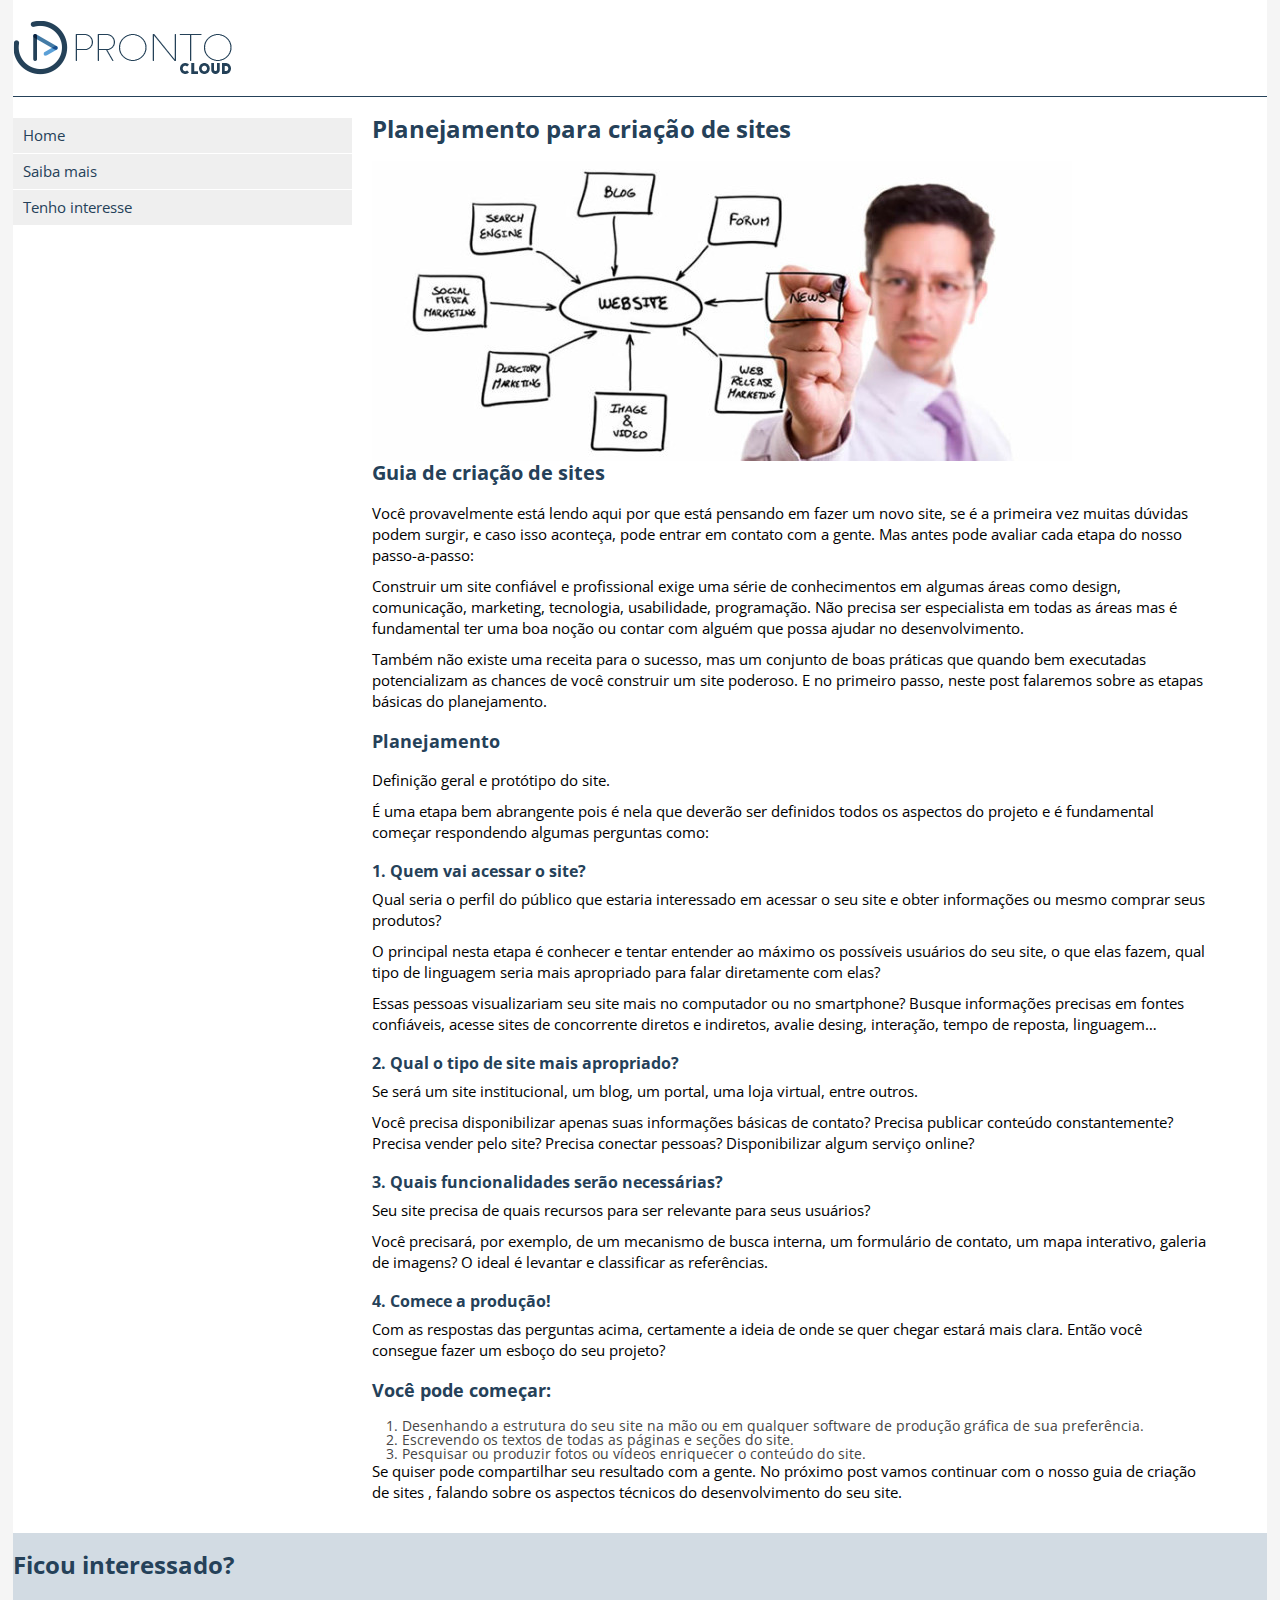
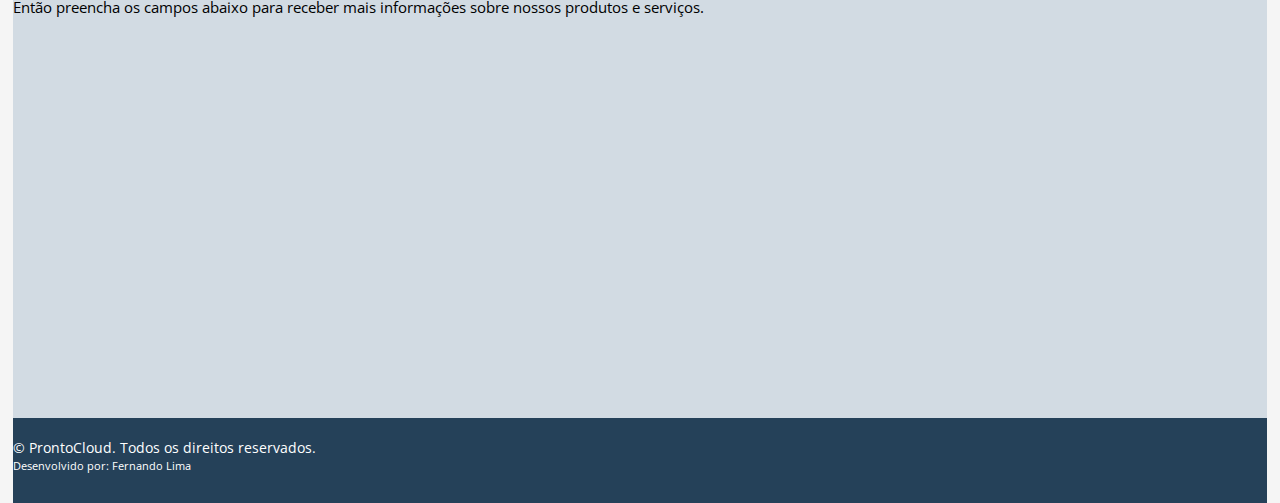
<file: index.html>
<!DOCTYPE html>
<html lang="pt-br">

<head>
    <meta charset="UTF-8">
    <meta name="viewport" content="width=device-width, initial-scale=1.0">

    <!--CSS-->
    <link rel="stylesheet" href="./css/reset.css">
    <link rel="stylesheet" href="./css/style.css">

    <!--icones-->
    <link rel="shortcut icon" href="./img/favicon.cc">
    <link rel="apple-touch-icon" href="./img/icon-touch-retina.png">
    <link rel="apple-touch-icon" href="./img/icon-touch-retina-iphone.png">
    <link rel="apple-touch-icon" href="./img/icon-touch-retina-ipad.png">

    <!--Google Fonts-->
    <link rel="preconnect" href="https://fonts.googleapis.com">
    <link rel="preconnect" href="https://fonts.gstatic.com" crossorigin>
    <link
        href="https://fonts.googleapis.com/css2?family=Inter:wght@100;600&family=Open+Sans:wght@300;400;700&display=swap"
        rel="stylesheet">
    <title>ProntoCloud</title>
</head>

<body>

    <div class="main-container">
        <header>
            <div class="container">
                <img src="./img/prontocloud.png" alt="ProntoCloud">
            </div>

        </header>

        <section>
            <div class="container">
                <nav>
                    <ul>
                        <li><a href="#top">Home</a></li>
                        <li><a href="./saiba-mais.html">Saiba mais</a></li>
                        <li><a href="#tenho-interesse">Tenho interesse</a></li>
                    </ul>
                </nav>
                <article>

                    <div class="article">
                        <h1>Planejamento para criação de sites</h1>

                        <img src="./img/web-design-planning-700x300.jpg" alt="Planejamento para criação de sites">

                        <h2>Guia de criação de sites</h2>

                        <p>Você provavelmente está lendo aqui por que está pensando em fazer um novo site, se é a
                            primeira
                            vez
                            muitas dúvidas podem surgir, e caso isso aconteça, pode entrar em contato com a gente. Mas
                            antes
                            pode avaliar cada etapa do nosso passo-a-passo:</p>

                        <p>Construir um site confiável e profissional exige uma série de conhecimentos em algumas áreas
                            como
                            design, comunicação, marketing, tecnologia, usabilidade, programação. Não precisa ser
                            especialista
                            em todas as áreas mas é fundamental ter uma boa noção ou contar com alguém que possa ajudar
                            no
                            desenvolvimento.</p>

                        <p>Também não existe uma receita para o sucesso, mas um conjunto de boas práticas que quando bem
                            executadas potencializam as chances de você construir um site poderoso. E no primeiro passo,
                            neste
                            post falaremos sobre as etapas básicas do planejamento.</p>

                        <h3>Planejamento</h3>
                        <p>Definição geral e protótipo do site.</p>

                        <p>É uma etapa bem abrangente pois é nela que deverão ser definidos todos os aspectos do projeto
                            e é
                            fundamental começar respondendo algumas perguntas como:</p>

                        <h4>1. Quem vai acessar o site?</h4>
                        <p>Qual seria o perfil do público que estaria interessado em acessar o seu site e obter
                            informações
                            ou
                            mesmo comprar seus produtos?</p>

                        <p>O principal nesta etapa é conhecer e tentar entender ao máximo os possíveis usuários do seu
                            site,
                            o
                            que elas fazem, qual tipo de linguagem seria mais apropriado para falar diretamente com
                            elas?
                        </p>
                        <p>Essas pessoas visualizariam seu site mais no computador ou no smartphone? Busque informações
                            precisas
                            em fontes confiáveis, acesse sites de concorrente diretos e indiretos, avalie desing,
                            interação,
                            tempo de reposta, linguagem…</p>

                        <h4>2. Qual o tipo de site mais apropriado?</h4>
                        <p>Se será um site institucional, um blog, um portal, uma loja virtual, entre outros.</p>

                        <p>Você precisa disponibilizar apenas suas informações básicas de contato? Precisa publicar
                            conteúdo
                            constantemente? Precisa vender pelo site? Precisa conectar pessoas? Disponibilizar algum
                            serviço
                            online?</p>

                        <h4>3. Quais funcionalidades serão necessárias?</h4>
                        <p>Seu site precisa de quais recursos para ser relevante para seus usuários?</p>

                        <p>Você precisará, por exemplo, de um mecanismo de busca interna, um formulário de contato, um
                            mapa
                            interativo, galeria de imagens? O ideal é levantar e classificar as referências.</p>

                        <h4>4. Comece a produção!</h4>
                        <p>Com as respostas das perguntas acima, certamente a ideia de onde se quer chegar estará mais
                            clara.
                            Então você consegue fazer um esboço do seu projeto?</p>

                        <h3>Você pode começar:</h3>

                        <ol>
                            <li>Desenhando a estrutura do seu site na mão ou em qualquer software de produção gráfica de
                                sua
                                preferência.</li>
                            <li>Escrevendo os textos de todas as páginas e seções do site.
                            </li>
                            <li>Pesquisar ou produzir fotos ou vídeos enriquecer o conteúdo do site.</li>
                        </ol>


                        <p>Se quiser pode compartilhar seu resultado com a gente. No próximo post vamos continuar com o
                            nosso
                            guia de criação de sites , falando sobre os aspectos técnicos do desenvolvimento do seu
                            site.
                        </p>
                    </div>

                </article>
            </div>
        </section>
        <section id="tenho-interesse">
            <div class="container">
                <article>
                    <h1>Ficou interessado?</h1>
                    <p>Então preencha os campos abaixo para receber mais informações sobre nossos produtos e serviços.
                    </p>
                    <div class="cognitoforms">
                        <script src="https://www.cognitoforms.com/f/seamless.js" data-key="N17oV3d1Z0Su_6AlY4L7CQ"
                            data-form="1"></script>
                    </div>

                </article>
            </div>
        </section>
        <footer>
            <div class="container">
                <p>&copy; ProntoCloud. Todos os direitos reservados.
                    <small>Desenvolvido por: Fernando Lima</small>
                </p>
            </div>
        </footer>
    </div>
</body>

</html>
</file>
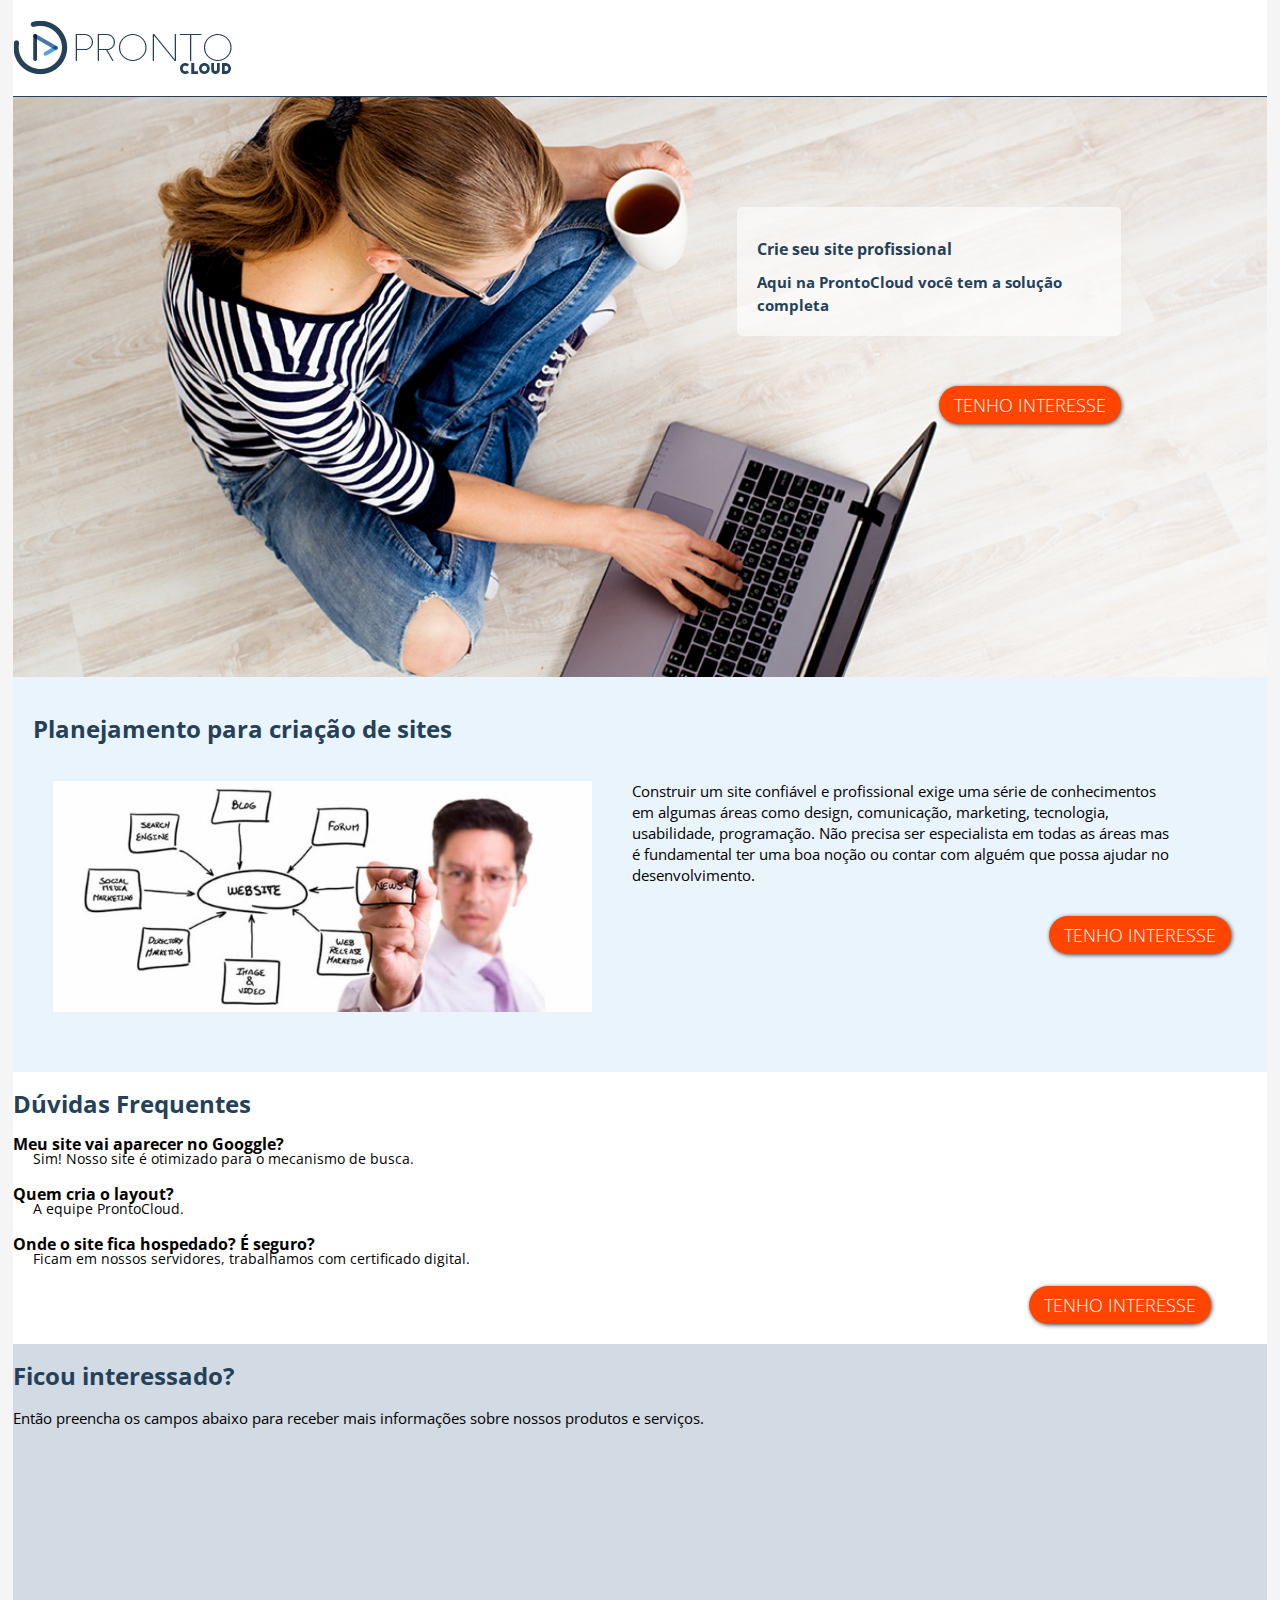
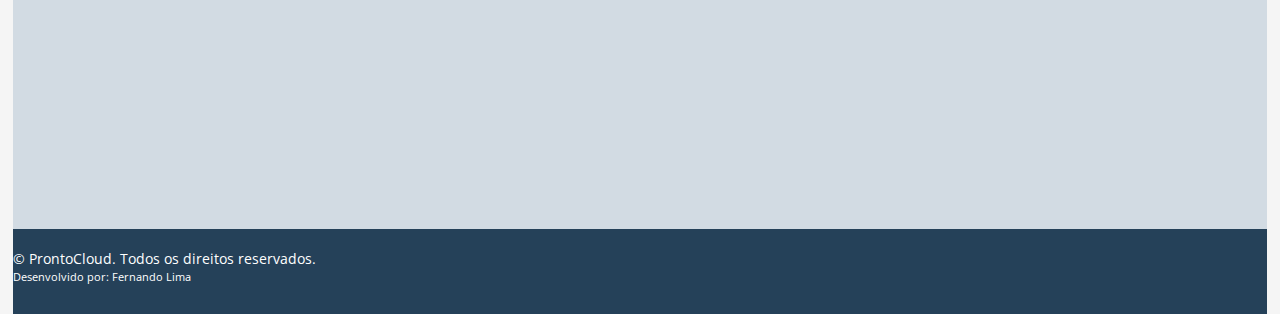
<file: saiba-mais.html>
<!DOCTYPE html>
<html lang="pt-br">

<head>
    <meta charset="UTF-8">
    <meta name="viewport" content="width=device-width, initial-scale=1.0">

    <!--CSS-->
    <link rel="stylesheet" href="./css/reset.css">
    <link rel="stylesheet" href="./css/style.css">

    <!--icones-->
    <link rel="shortcut icon" href="./img/favicon.cc">
    <link rel="apple-touch-icon" href="./img/icon-touch-retina.png">
    <link rel="apple-touch-icon" href="./img/icon-touch-retina-iphone.png">
    <link rel="apple-touch-icon" href="./img/icon-touch-retina-ipad.png">

    <!--Google Fonts-->
    <link rel="preconnect" href="https://fonts.googleapis.com">
    <link rel="preconnect" href="https://fonts.gstatic.com" crossorigin>
    <link
        href="https://fonts.googleapis.com/css2?family=Inter:wght@100;600&family=Open+Sans:wght@300;400;700&display=swap"
        rel="stylesheet">
    <title>ProntoCloud</title>
</head>

<body>

    <div class="main-container">
        <header>
            <div class="container">
                <img src="./img/prontocloud.png" alt="ProntoCloud">
            </div>

        </header>
        <section id="banner">
            <div class="container">

                <div class="legenda-container">
                    <div class="legenda">
                        <h4>Crie seu site profissional</h4>
                        <h5>Aqui na ProntoCloud você tem a solução completa</h5>
                    </div>
                    <a class="button-cta" href="#tenho-interesse">Tenho interesse</a>
                </div>
            </div>
        </section>
        <section id="saiba-mais">
            <div class="container">
                <h1>Planejamento para criação de sites</h1>

                <img src="./img/web-design-planning-700x300.jpg" alt="Planejamento para criação de sites">


                <p>Construir um site confiável e profissional exige uma série de conhecimentos em algumas áreas
                    como
                    design, comunicação, marketing, tecnologia, usabilidade, programação. Não precisa ser
                    especialista
                    em todas as áreas mas é fundamental ter uma boa noção ou contar com alguém que possa ajudar
                    no
                    desenvolvimento.</p>

                    <a class="button-cta" href="#tenho-interesse">Tenho interesse</a>
            </div>


        </section>
        <section>
            <div class="container">
                <h1>Dúvidas Frequentes</h1>

                <dl>

                    <dt>Meu site vai aparecer no Googgle?</dt>
                        <dd>Sim! Nosso site é otimizado para o mecanismo de busca.</dd>
                    <dt>Quem cria o layout?</dt>
                        <dd>A equipe ProntoCloud.</dd>
                    <dt>Onde o site fica hospedado? É seguro?</dt>
                        <dd>Ficam em nossos servidores, trabalhamos com certificado digital.</dd>
                </dl>

                <a class="button-cta" href="#tenho-interesse">Tenho interesse</a>

            </div>
        </section>
        <section id="tenho-interesse">
            <div class="container">
                <article>
                    <h1>Ficou interessado?</h1>
                    <p>Então preencha os campos abaixo para receber mais informações sobre nossos produtos e serviços.
                    </p>
                    <div class="cognitoforms">
                        <script src="https://www.cognitoforms.com/f/seamless.js" data-key="N17oV3d1Z0Su_6AlY4L7CQ"
                            data-form="1"></script>
                    </div>

                </article>
            </div>
        </section>
        <footer>
            <div class="container">
                <p>&copy; ProntoCloud. Todos os direitos reservados.
                    <small>Desenvolvido por: Fernando Lima</small>
                </p>
            </div>
        </footer>
    </div>
</body>

</html>
</file>
<file: css/style.css>
html {
    font-size: 62.5%;
}

body {
    background-color: #f5f5f5;
    font-family: 'Inter', sans-serif;
    font-family: 'Open Sans', sans-serif;

}

.main-container {
    display: block;
    width: 98%;
    margin: auto;
    overflow: hidden;



}

.container {
    display: block;
    float: left;
    padding: 0px;
    margin: 0 auto;
    max-width: 1198px;
    width: 98%;
}

header {
    background: #fff;
    display: block;
    float: left;
    width: 100%;
    padding: 20px 0;
    border-bottom: 1px solid #254159;
}

h1 {
    font-size: 2.4rem;
    color: #254159;
    margin-bottom: 20px;
}

h2 {
    font-size: 2rem;
    color: #254159;
    margin-bottom: 20px;
}

h3 {
    font-size: 1.8rem;
    color: #254159;
    margin-bottom: 20px;
    padding-top: 10px;

}

h4 {
    font-size: 1.6rem;
    color: #254159;
    margin-bottom: 10px;
    padding-top: 10px;
}

p {
    margin-bottom: 10px;
    line-height: 1.4;
}


img {
    max-width: 100%;
    height: auto;
}

#tenho-interesse {
    background-color: #d2dbe3;
}

#tenho-interesse,
cog-form__container,
cog-form__content,
cognitoforms,
😉 cog-cognito cog-form cog-1 is-default cog-cognito--styled cog-form--light-background cog-cognito--protect-css {

    background-color: #d2dbe3 !important;

}

ol {
    margin-left: 30px;
}

ol li {
    font-size: 1.4rem;
    color: #454545;

}

section {
    background-color: #fff;
    display: block;
    font-size: 1.5rem;
    width: 100%;
    float: left;
    padding: 20px 0;
}

section nav {
    display: block;
    float: left;
    width: 30%;
}

nav li {
    margin: 1px 20px 1px 0;
    padding: 10px;
    background-color: #efefef;
}

nav li:hover {
    background-color: #dfdfdf;
}

nav a {
    text-decoration: none;
    color: #254159;
}

nav a:hover {
    color: #385874;
}

section article {

    display: block;
    float: left;
    width: 70%;


}

footer {
    background-color: #254159;
    color: #FFF;
    display: block;
    float: left;
    width: 100%;
    padding: 20px 0;
}

footer p {
    color: white;
    font-size: 1.4rem;
}

footer small {
    font-size: 80%;
    display: block;
}

.cognitoforms {
    height: 370px;
    overflow: hidden !important;
}

@media (max-width: 425px) {

    section nav,
    section article {
        width: 100%;
    }

    .container {

        padding-left: 1%;
        padding-right: 1%;
    }
}

#banner {
    background-image: url(../img/banner.png);
    background-repeat: no-repeat;
    background-position: center;
    background-size: cover;
    width: 100vw;
    height: 60vh;

}

.legenda-container {
    width: 30vw;
    float: right;
    margin: 10vh 10vh 0 0;
}

.legenda {
    background-color: rgba(255, 255, 255, .6);
    padding: 20px;
    border-radius: 5px;
    margin-bottom: 5rem;


}

.legenda h5,
.legenda h4 {
    color: #254159;
    line-height: 1.5;

}

.button-cta {
    border-radius: 25px;
    display: inline;
    background-color: orangered;
    color: #FFF;
    font-size: 1.8rem;
    text-transform: uppercase;
    box-shadow: 1px 1px 4px #454545;
    padding: 10px 15px;
    width: auto;
    text-decoration: none;
    font-weight: 300;
    float: right;

}

#saiba-mais {
    background-color: #eaf4fc;
    padding: 40px 20px;
}

#saiba-mais p,
#saiba-mais img {
    width: 45%;
    display: block;
    float: left;
    padding: 20px;
}

dl {
    margin: 20px 0;
}

dt {
    font-family: 'Open Sans';
    font-weight: 700;
    font-size: 1.6rem;
}

dd {
    margin-left: 20px;
    margin-bottom: 20px;
    font-size: 1.4rem;
}
</file>
